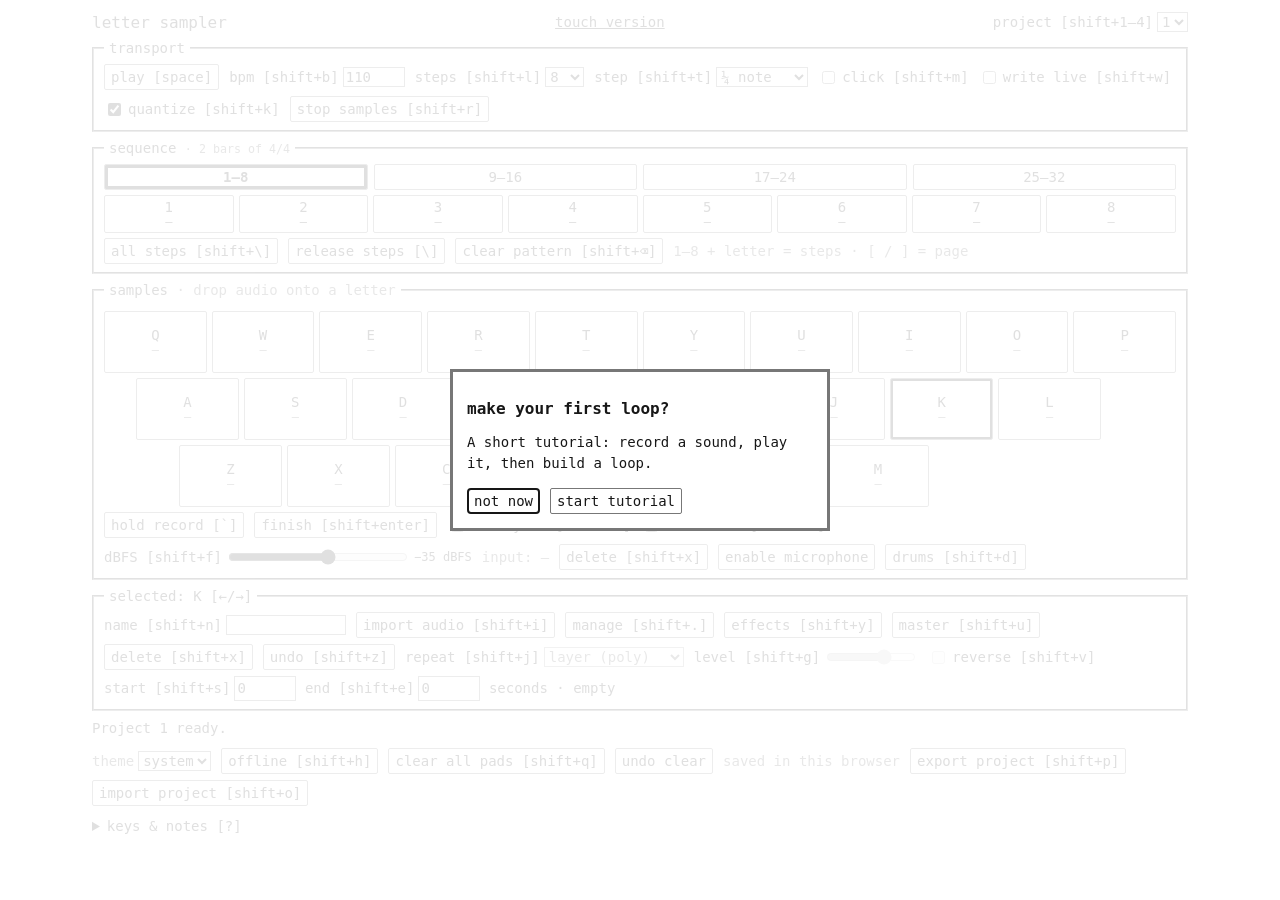
<file: index.html>
<!doctype html>
<html lang="en">
<head>
<meta charset="utf-8"><meta name="viewport" content="width=device-width,initial-scale=1,viewport-fit=cover">
<meta id="browserTheme" name="theme-color" content="#ffffff"><meta name="color-scheme" content="light dark"><meta id="statusBarTheme" name="apple-mobile-web-app-status-bar-style" content="default"><meta name="apple-mobile-web-app-capable" content="yes"><meta name="apple-mobile-web-app-title" content="letter sampler">
<title>letter sampler</title>
<link rel="manifest" href="manifest.webmanifest">
<script src="theme.js"></script>
<link id="desktopStyle" rel="stylesheet" href="desktop.css">
<link id="touchStyle" rel="stylesheet" href="mobile.css" disabled>
<link rel="stylesheet" href="theme.css">
</head>
<body>
<template id="desktopLayout">
<header><h1>letter sampler</h1><a href="?touch=1">touch version</a><label>project [shift+1–4] <select id="project" aria-label="Project"><option value="0">1</option><option value="1">2</option><option value="2">3</option><option value="3">4</option></select></label></header>
<main id="instrument">
<fieldset id="transport"><legend>transport</legend><div class="line"><button id="play">play [space]</button><label>bpm [shift+b] <input id="bpm" type="number" min="30" max="300" value="110"></label><label>steps [shift+l] <select id="length"></select></label><label>step [shift+t] <select id="division"><option value="1">¼ note</option><option value="0.5">⅛ note</option><option value="0.25">¹⁄₁₆ note</option></select></label><label><input id="metro" type="checkbox">click [shift+m]</label><label><input id="overdub" type="checkbox">write live [shift+w]</label><label><input id="quantize" type="checkbox" checked>quantize [shift+k]</label><button id="stopSamples">stop samples</button><button id="panic" hidden>stop [esc]</button></div></fieldset>
<fieldset id="sequence"><legend>sequence <small id="meter"></small></legend><div id="stepPage" class="step-pages" role="group" aria-label="Step pages"><button id="stepPage0" aria-pressed="true">1–8</button><button id="stepPage1" aria-pressed="false">9–16</button><button id="stepPage2" aria-pressed="false">17–24</button><button id="stepPage3" aria-pressed="false">25–32</button></div><div id="steps" class="row"></div><div class="line"><button id="selectAllSteps">all steps</button><button id="clearSelection">release steps [\]</button><button id="clearPattern">clear pattern [shift+⌫]</button><span class="hint">1–8 + letter = steps · [ / ] = page</span></div></fieldset>
<fieldset id="samples"><legend>samples <small class="hint">· drop audio onto a letter</small></legend><div id="keyboard"></div><div class="line"><button id="record" aria-pressed="false">hold record [`]</button><button id="stopRecord" disabled>finish [shift+enter]</button><label><input id="cycle" type="checkbox">one cycle [shift+c]</label><label><input id="thresholdOn" type="checkbox">threshold [shift+a]</label><label>dBFS [shift+f] <input id="thresholdDb" type="range" min="-80" max="0" step="1" value="-35"><output id="thresholdValue">−35 dBFS</output></label><span id="inputLevel" class="hint" aria-live="off">input: —</span><button id="deleteMode" aria-pressed="false">delete</button><button id="micCheck">enable microphone</button><button id="demo">drums [shift+d]</button></div></fieldset>
<fieldset id="editor"><legend id="selected">selected: K [←/→]</legend><div class="line"><label>name [shift+n] <input id="sampleName" maxlength="20"></label><button id="import">import audio [shift+i]</button><input id="file" type="file" accept="audio/*" hidden><button id="manageOpen">manage [shift+.]</button><button id="fxOpen">effects [shift+y]</button><button id="busOpen">master [shift+u]</button><button id="erase">delete [shift+x]</button><button id="undo" disabled>undo [shift+z]</button><label>repeat [shift+j] <select id="voiceMode" aria-label="Sample repeat mode"><option value="poly">layer (poly)</option><option value="mono">restart (mono)</option></select></label><label>level [shift+g] <input id="gain" type="range" min="0" max="1.5" step="0.01" value="1"></label><label><input id="reverse" type="checkbox">reverse [shift+v]</label></div><p><label>start [shift+s] <input id="start" type="number" min="0" step="0.01" value="0"></label> <label>end [shift+e] <input id="end" type="number" min="0" step="0.01" value="0"></label> seconds · <span id="size">empty</span></p></fieldset>
</main>
<aside id="tutorialPanel" hidden aria-label="Guided tutorial"><div><strong id="tutorialTitle"></strong><button id="tutorialExit" aria-label="Exit tutorial">exit</button></div><p id="tutorialText" role="status"></p><div><button id="tutorialBack">back</button><button id="tutorialNext">next</button></div></aside>
<p id="status" role="status">Tap an empty pad to record; tap again to finish. Hold and release also works.</p>

<footer class="line"><label>theme <select id="themeMode" aria-label="Color theme"><option value="system">system</option><option value="dark">dark</option><option value="light">light</option></select></label><button id="offlineOpen">offline [shift+h]</button><button id="clearAll">clear all pads [shift+q]</button><button id="undoAll" disabled>undo clear</button><span id="saved">opening local storage…</span><button id="export">export project [shift+p]</button><button id="restore">import project [shift+o]</button><input id="backup" type="file" accept=".json,application/json" hidden></footer>
<details id="help"><summary id="helpToggle">keys & notes [?]</summary><button id="tutorialRestart">start tutorial</button><p>Manage [shift+.] offers Copy, Paste, Move and Remove From Pattern for one source pad. Move carries its notes; removing from pattern keeps its sound. Undo restores the last edit. All Steps [shift+\] selects every active step across pages. Theme [shift+,] follows System by default, or can stay Dark or Light.</p><p>Main controls show shortcuts in brackets. Inside dialogs, use Tab, arrow keys and Enter. Master settings open with Shift+U; sample effects with Shift+Y. Shift + letter runs a command; plain letters play samples. ← / → selects a sample without playing it. Field shortcuts focus the value: type or use arrow keys, then Enter to return to playing. Shortcuts pause while editing a field; Esc stops playback and recording and leaves the field. Tab moves between controls and Enter activates a focused button. Press ? to open or close these notes. Hold numbers + letter to write steps; press \ to release mouse-selected steps. Shift + Backspace clears the pattern.</p><p>Drop one audio file onto any letter to load or replace its sample. The target key highlights before you drop. Files stay in this browser; imports keep the first 12 seconds. You can also select a letter and use “import audio”.</p><p><kbd>A–Z</kbd> play · <kbd>`</kbd> + letter record while held (12 seconds max) · <kbd>Shift+X</kbd> enter / confirm multi-select delete · <kbd>1–8</kbd> + letter toggle steps · <kbd>Space</kbd> play / stop · <kbd>Shift</kbd> + <kbd>1–4</kbd> project · <kbd>Esc</kbd> stop everything.</p><p>Tap an empty pad to record, or to wait for sound when threshold is enabled. Tap the same pad again to stop or cancel. Or press and hold the empty pad, then release to stop. Capture starts on touch-down; presses lasting 350 ms or more count as holds. No recording delay. Loaded pads still play immediately. To deliberately replace a loaded sample, hold backtick (`), then hold its letter to record. Releasing either key stops capture. With the mouse, hold the record button while holding a letter; alternatively hold backtick and press and hold a letter button. Taps latch recording; holds stop on release. “One cycle” adds a four-beat count-in and limits capture to one sequence length; keep holding throughout. Releasing early always stops. Enable click to hear the metronome; use headphones while recording. “Write live” records played notes while the sequence runs. Quantize [shift+k] snaps new hits to the selected step division; turn it off to keep your timing, including repeated hits within a step. Existing notes stay unchanged. Unquantized hits appear with ~ and can be removed by selecting their step and tapping their pad.</p><p>Enable threshold [shift+a] to wait for sound before capturing. Set the trigger with dBFS [shift+f], from −80 to 0 (default −35). More negative values are more sensitive. The live input readout helps choose a value above background noise. This measures digital signal level, not room-volume decibels. A 20 ms pre-roll preserves the attack. Once triggered, capture continues until release or the duration limit; it does not stop during quiet gaps. Releasing before the trigger preserves the previous sample. Threshold changes apply to the next hold.</p><p>Eight quarter-note steps = two bars of 4/4. Use [ / ] or the four page buttons to select eight of the 32 steps. Number keys 1–8 address the current page. Inactive steps are kept when shortening a pattern. Number chords depend on your keyboard’s rollover; selecting steps with the mouse is an alternative.</p><p>Microphone recordings and imports are limited to 12 seconds and stored as mono PCM WAV at the original audio rate (about 94 KB per second at 48 kHz). Audio is decoded before playing. Actual latency depends on your browser and audio device; wired headphones work best. Recording needs microphone permission and HTTPS or localhost.</p><p>Projects save on this device in this browser. Browser storage can be cleared or evicted; export a backup to keep your work. Samples are never uploaded. Command shortcuts are left to your browser.</p></details>
<dialog id="fxDialog"><h2 id="fxTitle">effects</h2><label>pitch <input id="fxPitch" type="range" min="-24" max="24" step="1" value="0"><output id="pitchValue">0 st</output></label><label>low-pass <input id="fxCutoff" type="range" min="200" max="20000" step="100" value="20000"><output id="cutoffValue">off</output></label><label>pan <input id="fxPan" type="range" min="-1" max="1" step="0.1" value="0"><output id="panValue">center</output></label><label>compressor <select id="fxComp"><option value="0">off</option><option value="4">gentle · 4:1</option><option value="8">firm · 8:1</option><option value="20">limit · 20:1</option></select></label><p>Pitch changes speed too. Changes apply on the next hit.</p><div class="line"><button id="fxReset">reset</button><button id="fxClose">cancel</button><button id="fxApply">apply</button></div></dialog>
<dialog id="busDialog"><h2>master</h2><label>gain <input id="busGain" type="range" min="0" max="1.5" step="0.01"><output id="busGainValue"></output></label><label><input id="busComp" type="checkbox">compressor</label><label>threshold dB <input id="busThreshold" type="range" min="-100" max="0" step="1"><output id="busThresholdValue"></output></label><label>ratio <input id="busRatio" type="range" min="1" max="20" step="0.5"><output id="busRatioValue"></output></label><div class="line"><button id="busDry">compression off</button><button id="busClose">cancel</button><button id="busApply">apply</button></div></dialog>
<dialog id="tutorialWelcome"><h2>make your first loop?</h2><p>A short tutorial: record a sound, play it, then build a loop.</p><div class="line"><button id="tutorialSkip">not now</button><button id="tutorialStart">start tutorial</button></div></dialog>
<dialog id="offlineDialog"><h2>offline + Home Screen</h2><p id="offlineStatus" role="status">Preparing offline copy…</p><ol><li>In Safari, tap Share → Add to Home Screen.</li><li>Leave <strong>Open as Web App</strong> (“open as an app”) <strong>checked/on</strong>, then tap Add.</li><li>Open the new icon while online. In Setup, tap Make Available Offline and wait for Ready before going offline.</li></ol><p>Saved samples stay on this device. Export a backup before switching to the Home Screen app; import it there if your pads are empty.</p><div class="line"><button id="offlineRefresh" hidden>reload update</button><button id="offlineRetry">save offline</button><button id="offlineClose">done</button></div></dialog>
<dialog id="manageDialog"><h2>manage samples</h2><div class="line"><label>from <select id="manageSource" aria-label="Source pad"></select></label><label>to <select id="manageTarget" aria-label="Destination pad"></select></label></div><p id="clipboardStatus" role="status">Copy a sample, then choose its destination.</p><div class="line"><button id="copySample">copy</button><button id="pasteSample">paste</button><button id="moveSample">move</button></div><div class="line"><button id="clearSamplePattern">remove from pattern</button><button id="manageClose">done</button></div><p>Copy/paste keeps the sound and settings. Move also moves its notes. Remove from pattern keeps the sample. Undo restores the last edit.</p></dialog>
</template>
<template id="touchLayout">
<header><h1>letter sampler</h1><label>project <select id="project" aria-label="Project"><option value="0">1</option><option value="1">2</option><option value="2">3</option><option value="3">4</option></select></label></header>
<div class="transport"><button id="play">play</button><button id="stopSamples">stop samples</button><button id="panic" hidden>stop all</button><label>bpm <select id="bpm" aria-label="BPM"></select></label></div>
<main>
<section id="view-play" aria-label="Play samples">
<div class="banks" aria-label="Sample banks"><select id="bankSelect" aria-label="Sample bank"><option value="0">bank 1</option><option value="1">bank 2</option><option value="2">bank 3</option></select><button data-bank="0" aria-pressed="true">bank 1</button><button data-bank="1" aria-pressed="false">bank 2</button><button data-bank="2" aria-pressed="false">bank 3</button></div>
<div id="keyboard" aria-label="Sample pads"></div>
<div class="recordbar"><button id="deleteMode" aria-pressed="false">delete</button><button id="record" aria-pressed="false" hidden>record</button><button id="stopRecord" disabled hidden>finish</button><span id="inputLevel" aria-live="off">input: —</span></div>
</section>
<section id="view-sequence" aria-label="Sequence" hidden>
<div class="line"><label>steps <select id="length"></select></label><label>step <select id="division"><option value="1">¼ note</option><option value="0.5">⅛ note</option><option value="0.25">¹⁄₁₆ note</option></select></label></div>
<div id="stepPage" class="step-pages" role="group" aria-label="Step pages"><button id="stepPage0" aria-pressed="true">1–8</button><button id="stepPage1" aria-pressed="false">9–16</button><button id="stepPage2" aria-pressed="false">17–24</button><button id="stepPage3" aria-pressed="false">25–32</button></div><div id="steps" aria-label="Sequence steps"></div><small id="meter"></small>
<div class="line"><button id="selectAllSteps">all steps</button><button id="clearSelection">release steps</button><button id="clearPattern">clear pattern</button><label><input id="quantize" type="checkbox" checked>quantize</label></div>
<p class="instruction">Quantize snaps new live hits to steps. Off keeps your timing (~). Select steps, then tap a pad to edit.</p>
</section>
<section id="view-sample" aria-label="Sample editor" hidden>
<div class="line"><button id="previous" aria-label="Previous sample">←</button><strong id="selected">selected: K</strong><button id="next" aria-label="Next sample">→</button></div>
<label>name <input id="sampleName" maxlength="20"></label>
<div class="line"><button id="import">audio from Files</button><button id="audition">listen</button><button id="fxOpen">FX</button><button id="manageOpen">manage</button></div><input id="file" type="file" accept="audio/*" hidden>
<div class="line"><label>repeat <select id="voiceMode" aria-label="Sample repeat mode"><option value="poly">layer (poly)</option><option value="mono">restart (mono)</option></select></label><label>level <input id="gain" type="range" min="0" max="1.5" step="0.01" value="1"></label><label><input id="reverse" type="checkbox">reverse</label></div>
<div class="line"><label>start <input id="start" type="number" min="0" step="0.01" value="0"></label><label>end <input id="end" type="number" min="0" step="0.01" value="0"></label></div>
<div class="line"><button id="erase">delete</button><button id="undo" disabled>undo</button><span id="size">empty</span></div>
</section>
<section id="view-setup" aria-label="Recording and project settings" hidden>
<div class="line"><label><input id="metro" type="checkbox">click</label><label><input id="overdub" type="checkbox">write live</label><label><input id="cycle" type="checkbox">one cycle</label></div>
<div class="line"><label><input id="thresholdOn" type="checkbox">threshold</label><label>dBFS <input id="thresholdDb" type="range" min="-80" max="0" step="1" value="-35"><output id="thresholdValue">−35 dBFS</output></label></div>
<div class="line"><button id="micCheck">check microphone</button><button id="demo">K / S / H drums</button></div>
<div class="line"><button id="clearAll">clear all pads</button><button id="undoAll" disabled>undo clear</button></div><div class="line"><button id="export">export project</button><button id="restore">import project</button></div><input id="backup" type="file" accept=".json,application/json" hidden>
<div class="line"><label>theme <select id="themeMode" aria-label="Color theme"><option value="system">system</option><option value="dark">dark</option><option value="light">light</option></select></label><small id="saved">opening local storage…</small></div>
<div class="line"><button id="busOpen">master FX</button><button id="helpToggle">help</button><button id="offlineOpen">make available offline</button></div>
</section>
</main>
<aside id="tutorialPanel" hidden aria-label="Guided tutorial"><div><strong id="tutorialTitle"></strong><button id="tutorialExit" aria-label="Exit tutorial">exit</button></div><p id="tutorialText" role="status"></p><div><button id="tutorialBack">back</button><button id="tutorialNext">next</button></div></aside>
<p id="status" role="status">Tap a pad. Add drums in Setup, or import in Sample.</p>
<nav aria-label="Instrument views"><button data-view="play" aria-pressed="true">play</button><button data-view="sequence" aria-pressed="false">steps</button><button data-view="sample" aria-pressed="false">sample</button><button data-view="setup" aria-pressed="false">setup</button></nav>
<dialog id="fieldDialog"><form method="dialog"><label id="fieldTitle" for="fieldValue">value</label><input id="fieldValue" autocomplete="off"><div class="line"><button value="cancel">cancel</button><button id="fieldApply" value="apply">set</button></div></form></dialog>
<dialog id="help"><h2 id="helpTitle">playing</h2><button id="tutorialRestart">start tutorial</button><p id="helpText"></p><div class="line"><button id="helpPrev">←</button><span id="helpPage"></span><button id="helpNext">→</button><button id="helpClose">done</button></div></dialog>
<dialog id="fxDialog"><h2 id="fxTitle">effects</h2><label>pitch <input id="fxPitch" type="range" min="-24" max="24" step="1" value="0"><output id="pitchValue">0 st</output></label><label>low-pass <input id="fxCutoff" type="range" min="200" max="20000" step="100" value="20000"><output id="cutoffValue">off</output></label><label>pan <input id="fxPan" type="range" min="-1" max="1" step="0.1" value="0"><output id="panValue">center</output></label><label>compressor <select id="fxComp"><option value="0">off</option><option value="4">gentle · 4:1</option><option value="8">firm · 8:1</option><option value="20">limit · 20:1</option></select></label><p>Pitch changes speed too. Changes apply on the next hit.</p><div class="line"><button id="fxReset">reset</button><button id="fxClose">cancel</button><button id="fxApply">apply</button></div></dialog>
<dialog id="busDialog"><h2>master</h2><label>gain <input id="busGain" type="range" min="0" max="1.5" step="0.01"><output id="busGainValue"></output></label><label><input id="busComp" type="checkbox">compressor</label><label>threshold dB <input id="busThreshold" type="range" min="-100" max="0" step="1"><output id="busThresholdValue"></output></label><label>ratio <input id="busRatio" type="range" min="1" max="20" step="0.5"><output id="busRatioValue"></output></label><div class="line"><button id="busDry">compression off</button><button id="busClose">cancel</button><button id="busApply">apply</button></div></dialog>
<dialog id="tutorialWelcome"><h2>make your first loop?</h2><p>A short tutorial: record a sound, play it, then build a loop.</p><div class="line"><button id="tutorialSkip">not now</button><button id="tutorialStart">start tutorial</button></div></dialog>
<dialog id="offlineDialog"><h2>offline + Home Screen</h2><p id="offlineStatus" role="status">Preparing offline copy…</p><ol><li>In Safari, tap Share → Add to Home Screen.</li><li>Leave <strong>Open as Web App</strong> (“open as an app”) <strong>checked/on</strong>, then tap Add.</li><li>Open the new icon while online. In Setup, tap Make Available Offline and wait for Ready before going offline.</li></ol><p>Saved samples stay on this device. Export a backup before switching to the Home Screen app; import it there if your pads are empty.</p><div class="line"><button id="offlineRefresh" hidden>reload update</button><button id="offlineRetry">save offline</button><button id="offlineClose">done</button></div></dialog>
<dialog id="manageDialog"><h2>manage samples</h2><div class="line"><label>from <select id="manageSource" aria-label="Source pad"></select></label><label>to <select id="manageTarget" aria-label="Destination pad"></select></label></div><p id="clipboardStatus" role="status">Copy a sample, then choose its destination.</p><div class="line"><button id="copySample">copy</button><button id="pasteSample">paste</button><button id="moveSample">move</button></div><div class="line"><button id="clearSamplePattern">remove from pattern</button><button id="manageClose">done</button></div><p>Copy/paste keeps the sound and settings. Move also moves its notes. Remove from pattern keeps the sample. Undo restores the last edit.</p></dialog>
</template>
<script src="layout.js"></script>
<script src="sampler.js"></script>
<script src="mobile.js"></script>
<script src="controls.js"></script>
<script src="tutorial.js"></script>
<script src="offline.js"></script>
<script src="manage.js"></script>
<noscript>This instrument needs JavaScript for audio and recording.</noscript>
</body>
</html>
</file>
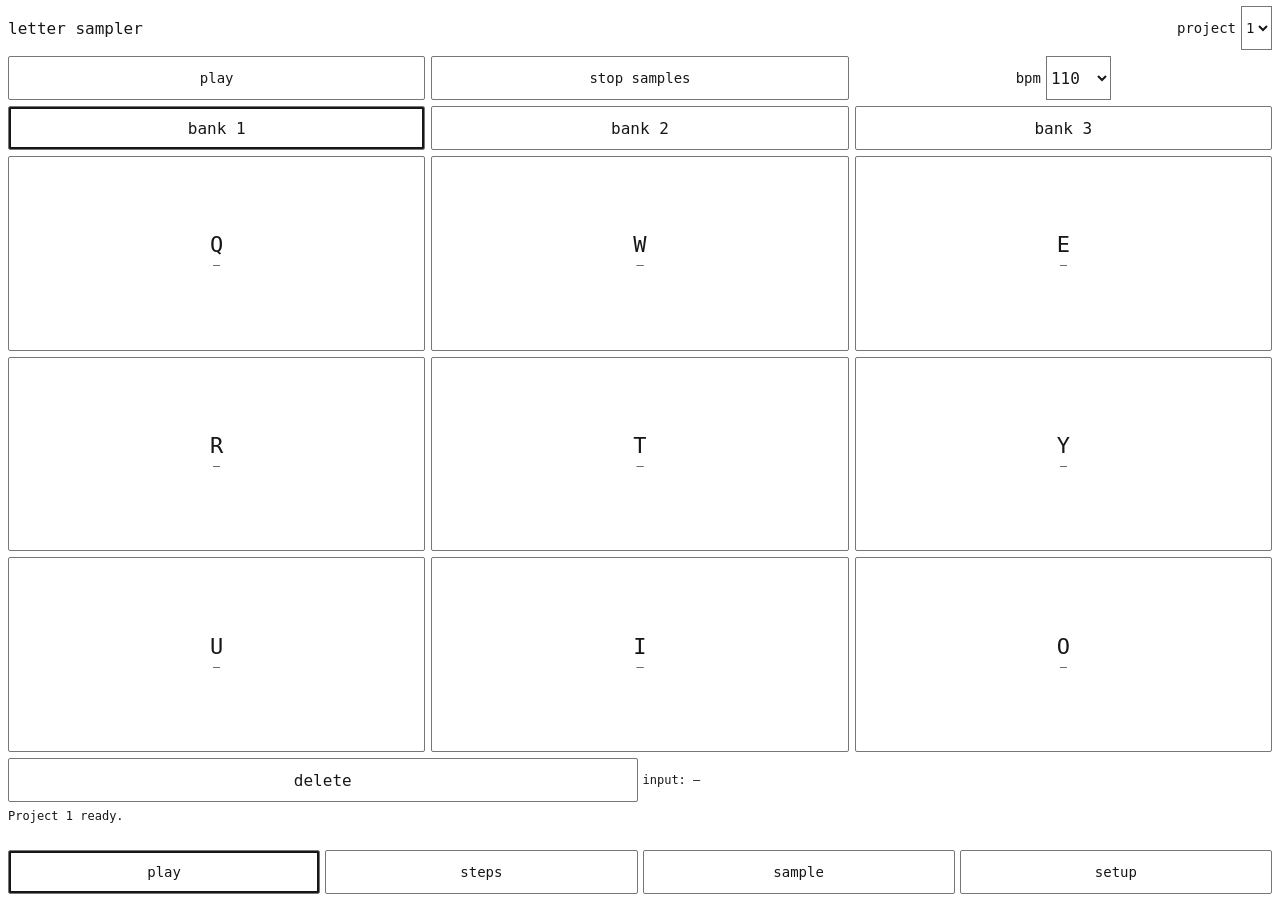
<file: mobile.html>
<!doctype html>
<html lang="en"><meta charset="utf-8"><meta name="viewport" content="width=device-width,initial-scale=1">
<title>letter sampler</title>
<script>location.replace(location.pathname.replace(/mobile(?:\.html)?\/?$/, '')+'?touch=1'+location.hash);</script>
<p><a href="./?touch=1">Open the sampler</a></p></html>
</file>
<file: desktop.css>
*{box-sizing:border-box}body{font:14px monospace;max-width:1120px;margin:12px auto;padding:0 12px;color:#171717;background:#fff}h1{font-size:1rem;font-weight:normal;margin:0}header,.line{display:flex;align-items:center;gap:6px 10px;flex-wrap:wrap}header{justify-content:space-between;margin-bottom:6px}button,input,select{font:inherit;max-width:100%}button{cursor:pointer;min-height:26px}fieldset{min-width:0;margin:8px 0;padding:8px 10px}legend{padding:0 5px}.row{display:flex;gap:5px;margin:5px 0}.row button{flex:1;min-width:0;height:clamp(40px,7dvh,62px);padding:3px 1px}#keyboard .row:nth-child(2){margin-left:3%;margin-right:7%}#keyboard .row:nth-child(3){margin-left:7%;margin-right:23%}button small{display:block;font-size:12px;white-space:nowrap;overflow:hidden;text-overflow:ellipsis}button[data-loaded=true]{font-weight:bold}button[aria-pressed=true]{outline:2px solid currentColor;outline-offset:-3px}button.hit{outline:3px solid #777}button.waiting{outline:2px dashed #777}button.recording{color:#a00000;outline:3px solid #a00000}button.dragover{outline:3px dashed #171717;outline-offset:2px;background:#ddd;color:#171717}button[data-importing=true]{outline:2px dotted #777}#steps button{height:38px}#steps button.now{outline:3px solid #777}#steps button span{display:block;font-size:12px;white-space:nowrap;overflow:hidden;text-overflow:ellipsis}label{display:inline-flex;align-items:center;gap:4px;max-width:100%}input[type=number]{width:62px}input[type=range]{width:90px}p{line-height:1.5;overflow-wrap:anywhere}fieldset p{margin:6px 0 0}summary{cursor:pointer}#status{margin:8px 0;min-height:1.5em;font-size:14px;line-height:1.4}footer{margin:8px 0;font-size:14px;color:#555}details{margin-top:12px}kbd{font:inherit;border:1px solid #aaa;padding:0 3px}a{color:inherit}#sampleName{width:120px}.hint{font-size:14px}#instrument{min-width:0}@media(max-width:650px){body{font-size:14px;margin:8px auto;padding:0 8px}.line{gap:5px 8px}fieldset{padding:6px;margin:6px 0}.row{gap:3px;margin:4px 0}.row button{height:clamp(38px,6dvh,50px)}#steps button{height:34px}#sampleName{width:96px}input[type=range]{width:76px}input[type=number]{width:56px}.hint{font-size:12px}footer{gap:5px}#status{margin:6px 0}}
@media(min-width:900px) and (max-height:580px){#instrument{display:grid;grid-template-columns:minmax(0,3fr) minmax(0,2fr);gap:6px 12px}#transport,#sequence{grid-column:1/-1}#instrument fieldset{margin:0}#samples{grid-column:1}#editor{grid-column:2}.row button{height:38px}fieldset{padding:5px 8px}}

button.holding{outline:2px dotted #777;outline-offset:-3px}

button,button:active,button[aria-pressed=true]{border-radius:2px}button[data-delete=true]{outline:3px dashed #a00000;outline-offset:-4px}button.hit{outline:3px solid currentColor;outline-offset:-4px}#deleteMode{touch-action:none;user-select:none;-webkit-touch-callout:none}#fxDialog{max-width:440px;width:calc(100% - 24px);border:1px solid;max-height:calc(100dvh - 20px);overflow:hidden}#fxDialog label{display:flex;gap:8px;min-height:44px}#fxDialog input{flex:1;min-width:0}#fxDialog output{font-size:12px;min-width:60px}#fxDialog p{font-size:13px}#fxDialog h2{font-size:16px}#fxDialog::backdrop{background:#fffD}

#steps{display:grid;grid-template-columns:repeat(8,minmax(0,1fr))}#steps [hidden]{display:none!important}#busDialog label{display:flex;align-items:center;gap:8px;min-height:44px}#busDialog input[type=range]{flex:1;min-width:0}#busDialog input[type=checkbox]{width:24px}#busDialog output{min-width:3ch}#busDialog h2{font-size:16px;margin:0 0 8px}

[hidden]{display:none!important}#tutorialPanel{border:1px solid;padding:6px;background:white;color:#171717;min-width:0}#tutorialPanel>div{display:flex;align-items:center;justify-content:space-between;gap:6px}#tutorialPanel p{font-size:12px;line-height:1.3;margin:4px 0}#tutorialPanel strong{font-size:12px}#tutorialPanel button{min-height:30px}body.tutorial-active #status{display:none}.tutorial-target{outline:2px dashed #171717!important;outline-offset:-3px}#tutorialWelcome{max-width:380px}#tutorialWelcome h2{font-size:16px}

#thresholdDb{width:clamp(80px,20vw,180px);flex:1;min-width:70px;writing-mode:horizontal-tb}#thresholdValue{font-size:12px;white-space:nowrap}button[data-audio=unavailable]{border-style:dashed}

.step-pages{display:grid;grid-template-columns:repeat(4,minmax(0,1fr));gap:6px}.step-pages button[aria-pressed=true]{outline:3px solid currentColor;outline-offset:-4px;font-weight:bold}#offlineDialog{max-width:440px}#offlineDialog p,#offlineDialog li{font-size:13px;line-height:1.35}#offlineDialog ol{padding-left:20px}#voiceMode{max-width:140px}
</file>
<file: mobile.css>
*{box-sizing:border-box}html{height:100%;overflow:hidden;overscroll-behavior:none;touch-action:manipulation;-webkit-text-size-adjust:100%}body{margin:0;background:#fff;color:#171717;font:16px ui-monospace,monospace;position:fixed;inset:0;height:100svh;height:100dvh;max-height:var(--app-height,100dvh);padding:max(6px,env(safe-area-inset-top)) max(8px,env(safe-area-inset-right)) max(6px,env(safe-area-inset-bottom)) max(8px,env(safe-area-inset-left));display:grid;grid-template-rows:44px 44px minmax(0,1fr) 36px 44px;gap:6px;overflow:hidden;overscroll-behavior:none}button,input,select{font:inherit;min-width:0;max-width:100%;min-height:44px;touch-action:manipulation}button{color:inherit;padding:4px 7px;user-select:none;-webkit-user-select:none;-webkit-touch-callout:none;cursor:pointer}button[aria-pressed=true]{outline:2px solid currentColor;outline-offset:-3px}button:focus-visible,a:focus-visible{outline:2px solid #171717;outline-offset:1px}button:disabled{opacity:.45}label{display:flex;align-items:center;gap:5px;min-width:0}input[type=checkbox]{width:24px;min-height:24px;flex-shrink:0}input[type=range]{width:100px}input[type=number]{width:70px}a{color:inherit;min-height:44px;display:inline-flex;align-items:center}header{display:flex;justify-content:space-between;align-items:center;gap:8px}h1{font:inherit;margin:0}header label{font-size:14px}.transport{display:grid;grid-template-columns:1fr 1fr 1.3fr;gap:6px}.transport label{justify-content:flex-end;font-size:14px}.transport label button{flex:1}main{min-height:0;overflow:hidden}section{height:100%;min-height:0;min-width:0;display:flex;flex-direction:column;gap:6px;overflow:hidden}[hidden]{display:none!important}#view-play{display:grid;grid-template-rows:44px minmax(0,1fr) 44px}.banks{display:flex;gap:6px}.banks button{flex:1}#keyboard{display:grid;grid-template-columns:repeat(3,minmax(0,1fr));grid-template-rows:repeat(3,minmax(44px,1fr));gap:6px;min-height:0}#keyboard .row{display:contents}#keyboard button{touch-action:none;min-height:44px;display:flex;flex-direction:column;justify-content:center;align-items:center;font-size:22px;overflow:hidden}#keyboard small{display:block;max-width:100%;font-size:12px;white-space:nowrap;text-overflow:ellipsis;overflow:hidden}#keyboard button[data-loaded=true]{font-weight:bold}#keyboard button.hit{box-shadow:inset 0 0 0 3px #777}#keyboard button.waiting{outline:2px dashed #777;outline-offset:-3px}#keyboard button.recording{color:#a00000;box-shadow:inset 0 0 0 3px #a00000}#keyboard button[data-importing=true]{outline:2px dotted #777;outline-offset:-3px}.recordbar{display:grid;grid-template-columns:1.4fr .7fr 1fr;gap:5px;align-items:center}#record{touch-action:none}#inputLevel{font-size:12px;overflow:hidden}.line{display:flex;align-items:center;gap:6px;flex-wrap:wrap}.line button{flex:1}.line label{flex:1}#steps{display:grid;grid-template-columns:repeat(5,minmax(0,1fr));gap:6px}#steps button{height:52px}#steps span{display:block;font-size:12px;overflow:hidden;white-space:nowrap;text-overflow:ellipsis}#steps .now{outline:2px solid #777;outline-offset:-3px}small,.instruction{font-size:13px;line-height:1.4;margin:0}#view-sample,#view-setup,#view-sequence{justify-content:flex-start}#view-sample>.line,#view-sample>label{min-height:44px}#view-sample>label button{flex:1}#selected{font-size:14px;font-weight:normal;flex:2;text-align:center}#size,#saved{font-size:12px;overflow-wrap:anywhere}#status{font-size:12px;line-height:17px;margin:0;overflow:hidden;display:-webkit-box;-webkit-line-clamp:2;-webkit-box-orient:vertical}nav{display:grid;grid-template-columns:repeat(4,minmax(0,1fr));gap:5px}nav button{font-size:14px}dialog{border:1px solid #171717;background:white;color:#171717;padding:14px;width:calc(100% - 24px);max-width:440px;max-height:calc(100dvh - 24px);overflow:hidden;touch-action:manipulation}dialog::backdrop{background:#fffD}dialog h2{font-size:16px;margin:0 0 12px}dialog p{font-size:16px;line-height:1.45}dialog form{display:grid;gap:12px}dialog input{width:100%;min-height:44px;font-size:16px}#fieldDialog{top:12px;bottom:auto;margin:0 auto}#help .line{flex-wrap:nowrap}#helpPage{font-size:12px}
@media(orientation:landscape) and (max-height:550px){body{grid-template-rows:44px minmax(0,1fr) 30px;grid-template-columns:minmax(0,1fr) 210px;gap:5px 10px}header{grid-column:1}.transport{grid-column:2;grid-row:1;grid-template-columns:1fr 1fr}.transport label{display:none}main{grid-column:1;grid-row:2/4}#status{grid-column:2;grid-row:3}nav{grid-column:2;grid-row:2;grid-template-columns:1fr 1fr;grid-template-rows:44px 44px;align-self:center}#view-play{grid-template-rows:44px minmax(0,1fr) 44px}#keyboard{grid-template-columns:repeat(5,minmax(0,1fr));grid-template-rows:repeat(2,minmax(44px,1fr))}#keyboard button{font-size:18px}#view-sample,#view-setup{display:grid;grid-template-columns:1fr 1fr;gap:5px;align-content:start}#view-sample .line{flex-wrap:nowrap}#view-sample>.line:first-child{grid-column:1/-1}#view-sample label{font-size:12px}#view-sample input[type=range]{width:70px}#view-setup .line{font-size:13px}#view-setup button{font-size:13px}#view-sequence{gap:4px}#view-sequence .instruction{display:none}#steps{grid-template-columns:repeat(10,minmax(0,1fr))}#steps button{height:44px;padding:2px}#help p{font-size:14px}dialog{max-width:560px;padding:10px}dialog p{margin:8px 0}}
@media(max-width:350px){body{padding-left:5px;padding-right:5px;gap:4px}button{padding:3px;font-size:14px}#view-sample,#view-setup{gap:4px}h1{font-size:14px}.line{gap:4px}}

#bankSelect{display:none}.value-button{overflow:hidden;text-overflow:ellipsis;white-space:nowrap}
@media(orientation:landscape) and (max-height:550px){body{grid-template-rows:44px 44px minmax(44px,1fr) 30px}header{grid-column:2;grid-row:1;justify-content:flex-end}header h1{display:none}.transport{grid-row:2}main{grid-row:1/-1}nav{grid-row:3;grid-template-columns:repeat(4,minmax(0,1fr));grid-template-rows:44px}nav button{font-size:12px;padding:2px}#status{grid-row:4}#view-play{grid-template-columns:minmax(0,1fr) 100px;grid-template-rows:44px minmax(0,1fr)}#keyboard{grid-column:1;grid-row:1/-1;grid-template-columns:repeat(3,minmax(0,1fr));grid-template-rows:repeat(3,minmax(44px,1fr))}.banks{grid-column:2;grid-row:1}.banks button{display:none}#bankSelect{display:block;width:100%}.recordbar{grid-column:2;grid-row:2;display:flex;flex-direction:column;align-items:stretch;justify-content:flex-end}.recordbar #stopRecord{display:none}#inputLevel{min-height:26px}}

button.holding{outline:2px dotted #777;outline-offset:-3px}

button,button:active,button[aria-pressed=true]{border-radius:2px}button[data-delete=true]{outline:3px dashed #a00000;outline-offset:-4px}button.hit{outline:3px solid currentColor;outline-offset:-4px}#deleteMode{touch-action:none;user-select:none;-webkit-touch-callout:none}#fxDialog{max-width:440px;width:calc(100% - 24px);border:1px solid;max-height:calc(100dvh - 20px);overflow:hidden}#fxDialog label{display:flex;gap:8px;min-height:44px}#fxDialog input{flex:1;min-width:0}#fxDialog output{font-size:12px;min-width:60px}#fxDialog p{font-size:13px}#fxDialog h2{font-size:16px}#fxDialog::backdrop{background:#fffD}

.recordbar{grid-template-columns:1fr 1fr}#bpm{font-size:16px;width:78px}#view-sample #fxOpen{min-width:44px}

#steps{display:grid;grid-template-columns:repeat(8,minmax(0,1fr))}#steps [hidden]{display:none!important}#busDialog label{display:flex;align-items:center;gap:8px;min-height:44px}#busDialog input[type=range]{flex:1;min-width:0}#busDialog input[type=checkbox]{width:24px}#busDialog output{min-width:3ch}#busDialog h2{font-size:16px;margin:0 0 8px}
@media(orientation:portrait){#steps{grid-template-columns:repeat(4,minmax(0,1fr))}}

@media(orientation:landscape) and (max-height:450px){#fxDialog p{display:none}#fxDialog h2{margin:0 0 6px}}

[hidden]{display:none!important}#tutorialPanel{border:1px solid;padding:6px;background:white;color:#171717;min-width:0}#tutorialPanel>div{display:flex;align-items:center;justify-content:space-between;gap:6px}#tutorialPanel p{font-size:12px;line-height:1.3;margin:4px 0}#tutorialPanel strong{font-size:12px}#tutorialPanel button{min-height:30px}body.tutorial-active #status{display:none}.tutorial-target{outline:2px dashed #171717!important;outline-offset:-3px}#tutorialWelcome{max-width:380px}#tutorialWelcome h2{font-size:16px}

.transport{grid-template-columns:1fr 1.3fr}body.tutorial-active{grid-template-rows:44px 44px minmax(0,1fr) auto 44px}#tutorialPanel{max-height:146px}#tutorialPanel button{min-height:36px}#tutorialPanel #tutorialExit{min-height:28px}@media(orientation:landscape) and (max-height:550px){body.tutorial-active{grid-template-rows:44px 44px minmax(44px,1fr) auto}#tutorialPanel{grid-column:2;grid-row:4}body.tutorial-active nav{align-self:start}#tutorialPanel p{font-size:11px}#tutorialPanel button{min-height:28px}}

@media(orientation:landscape) and (max-height:550px){.transport{grid-template-columns:1fr}}

#thresholdDb{width:clamp(80px,20vw,180px);flex:1;min-width:70px;writing-mode:horizontal-tb}#thresholdValue{font-size:12px;white-space:nowrap}button[data-audio=unavailable]{border-style:dashed}

.step-pages{display:grid;grid-template-columns:repeat(4,minmax(0,1fr));gap:6px}.step-pages button[aria-pressed=true]{outline:3px solid currentColor;outline-offset:-4px;font-weight:bold}#offlineDialog{max-width:440px}#offlineDialog p,#offlineDialog li{font-size:13px;line-height:1.35}#offlineDialog ol{padding-left:20px}#voiceMode{max-width:140px}

.transport{grid-template-columns:repeat(3,minmax(0,1fr));gap:6px}.transport button{padding:3px;font-size:14px}.banks button{flex:1 1 0;min-width:0}.transport label{justify-content:center}.transport #bpm{width:65px}#view-sample>.line:has(#voiceMode){display:grid;grid-template-columns:1fr 1fr;gap:4px}#view-sample label:has(#voiceMode){grid-column:1/-1}#view-sample #voiceMode{flex:1;max-width:none}@media(orientation:landscape) and (max-height:550px){.transport{grid-template-columns:1fr 1fr}#offlineDialog{max-width:600px}#offlineDialog p,#offlineDialog li{font-size:12px}#offlineDialog ol{margin:6px 0}#view-sample>.line:has(#voiceMode){display:flex;flex-wrap:wrap}}

@media(orientation:landscape) and (max-height:450px){#offlineDialog[open]{display:grid;grid-template-columns:1fr 1fr;gap:6px 12px}#offlineDialog h2,#offlineDialog>.line{grid-column:1/-1;margin:0}#offlineDialog ol{grid-column:2;grid-row:2/4}#offlineDialog p{margin:0}#offlineDialog>.line{grid-row:4}}
</file>
<file: theme.css>
:root{--bg:#ffffff;--fg:#171717;--muted:#555;--border:#777;--backdrop:#ffffffdd;--record:#a00000;color-scheme:light;background:var(--bg)}
:root[data-theme=dark]{--bg:#171717;--fg:#ededed;--muted:#bdbdbd;--border:#aaa;--backdrop:#171717dd;--record:#ff8585;color-scheme:dark}
html,body,dialog,#fxDialog,#busDialog,#tutorialPanel{background:var(--bg);color:var(--fg)}
button,input,select{color:var(--fg);accent-color:var(--fg)}
button,select,input:not([type=range]):not([type=checkbox]){background-color:var(--bg);border:1px solid var(--border)}
fieldset,dialog,#fxDialog,#busDialog,#tutorialPanel{border-color:var(--border)}
footer,.hint,small{color:var(--muted)}
a{color:inherit}dialog::backdrop,#fxDialog::backdrop{background:var(--backdrop)}
button:focus-visible,a:focus-visible,.tutorial-target{outline-color:var(--fg)!important}
#keyboard button.hit{box-shadow:inset 0 0 0 3px var(--fg)}
button.recording,#keyboard button.recording{color:var(--record);outline-color:var(--record);box-shadow:inset 0 0 0 3px var(--record)}
button[data-delete=true]{outline-color:var(--record)}
#manageDialog{max-width:440px}#manageDialog h2{font-size:16px;margin:0 0 10px}#manageDialog p{font-size:13px;line-height:1.4}#manageDialog select{max-width:110px}
#themeMode{max-width:110px}#view-sequence>.line:has(#selectAllSteps){display:grid;grid-template-columns:repeat(4,minmax(0,1fr));gap:4px}#view-sequence #selectAllSteps{min-width:0}
@media(orientation:landscape) and (max-height:450px){#manageDialog{max-width:600px}#manageDialog p{margin:5px 0}#view-sequence>.line:has(#selectAllSteps){grid-template-columns:repeat(4,minmax(0,1fr))}}

#view-sequence>.line:has(#selectAllSteps) button{font-size:12px;padding:3px}#view-sequence>.line:has(#selectAllSteps) label{font-size:11px;gap:3px;min-height:44px}#view-sequence>.line:has(#selectAllSteps) input{width:18px}#view-sample .line:has(#manageOpen) button{font-size:12px;padding:3px}
</file>
